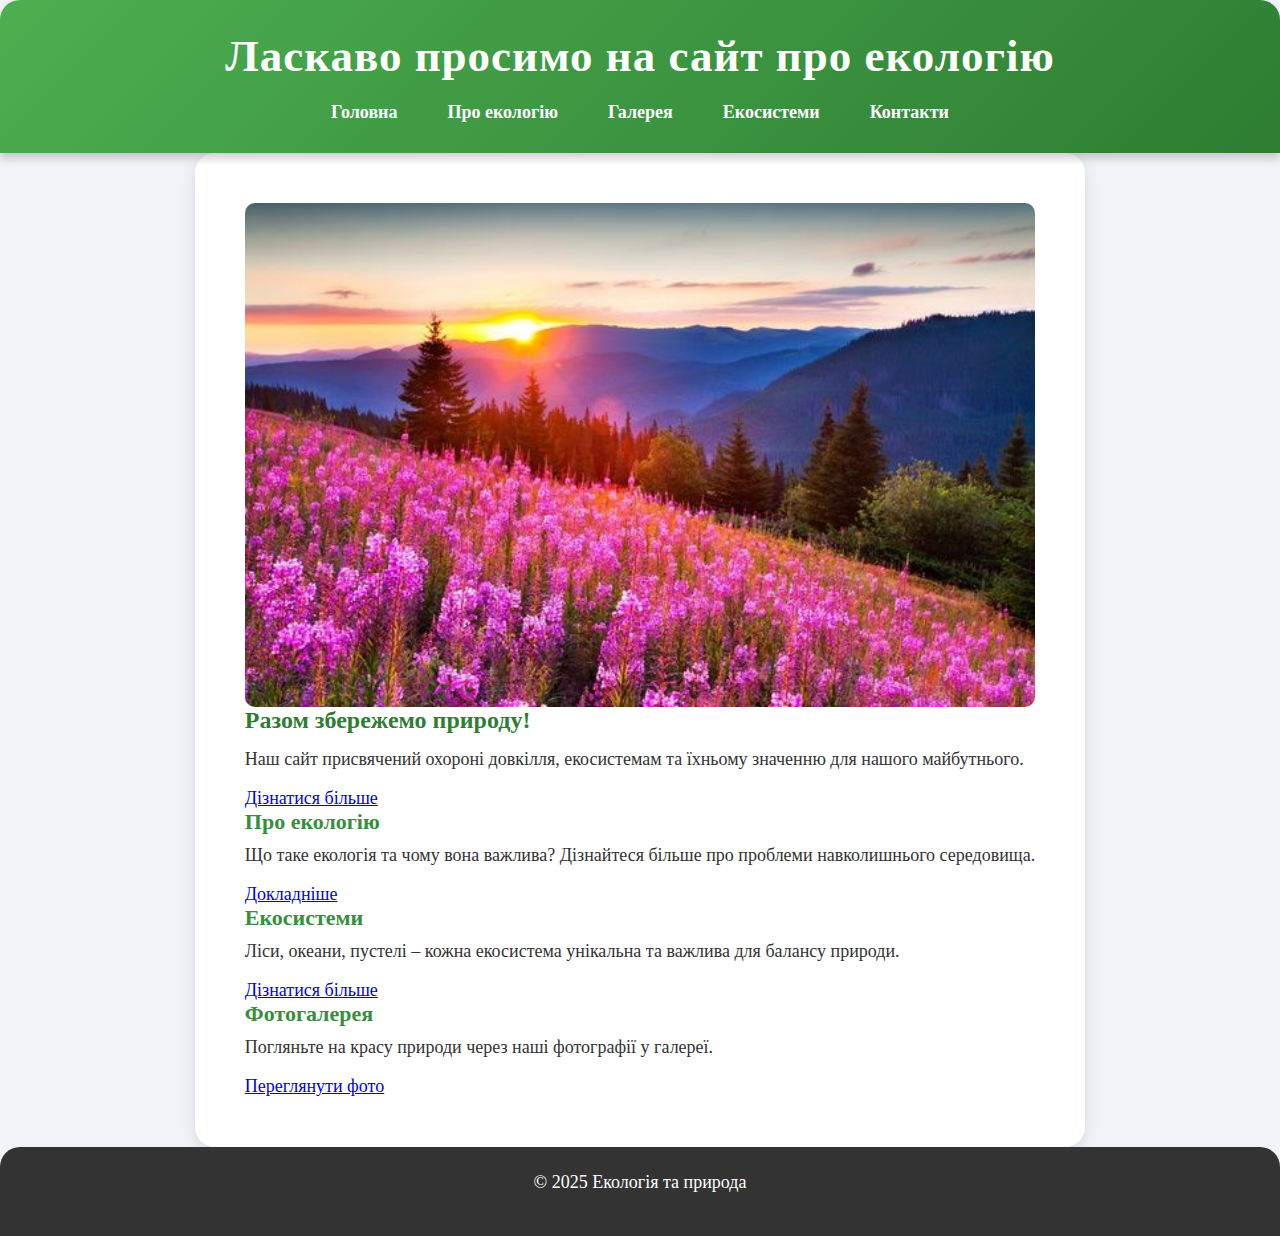
<file: 1ndex.html>
﻿<!DOCTYPE html>
<html lang="uk">
<head>
    <meta charset="UTF-8">
    <meta name="viewport" content="width=device-width, initial-scale=1.0">
    <title>Екологія та природа</title>
    <link rel="stylesheet" href="styles/style.css">
</head>
<body>
<header>
    <h1>Ласкаво просимо на сайт про екологію</h1>
    <input type="checkbox" id="burger-toggle">
    <label for="burger-toggle" class="burger-menu">
        <span></span>
        <span></span>
        <span></span>
    </label>
    <nav>
        <ul>
            <li><a href="1ndex.html">Головна</a></li>
            <li><a href="about.html">Про екологію</a></li>
            <li><a href="gallery.html">Галерея</a></li>
            <li><a href="ecosystems.html">Екосистеми</a></li>
            <li><a href="contact.html">Контакти</a></li>
        </ul>
    </nav>
</header>

<main>
    <section class="hero">
        <img src="images/1a.jpg" alt="Природа">
        <div class="hero-text">
            <h2>Разом збережемо природу!</h2>
            <p>Наш сайт присвячений охороні довкілля, екосистемам та їхньому значенню для нашого майбутнього.</p>
            <a href="about.html" class="btn">Дізнатися більше</a>
        </div>
    </section>

    <section class="features">
        <div class="feature">
            <h3>Про екологію</h3>
            <p>Що таке екологія та чому вона важлива? Дізнайтеся більше про проблеми навколишнього середовища.</p>
            <a href="about.html">Докладніше</a>
        </div>
        <div class="feature">
            <h3>Екосистеми</h3>
            <p>Ліси, океани, пустелі – кожна екосистема унікальна та важлива для балансу природи.</p>
            <a href="ecosystems.html">Дізнатися більше</a>
        </div>
        <div class="feature">
            <h3>Фотогалерея</h3>
            <p>Погляньте на красу природи через наші фотографії у галереї.</p>
            <a href="gallery.html">Переглянути фото</a>
        </div>
    </section>
</main>

<footer>
    <p>© 2025 Екологія та природа</p>
</footer>
</body>
</html>
</file>
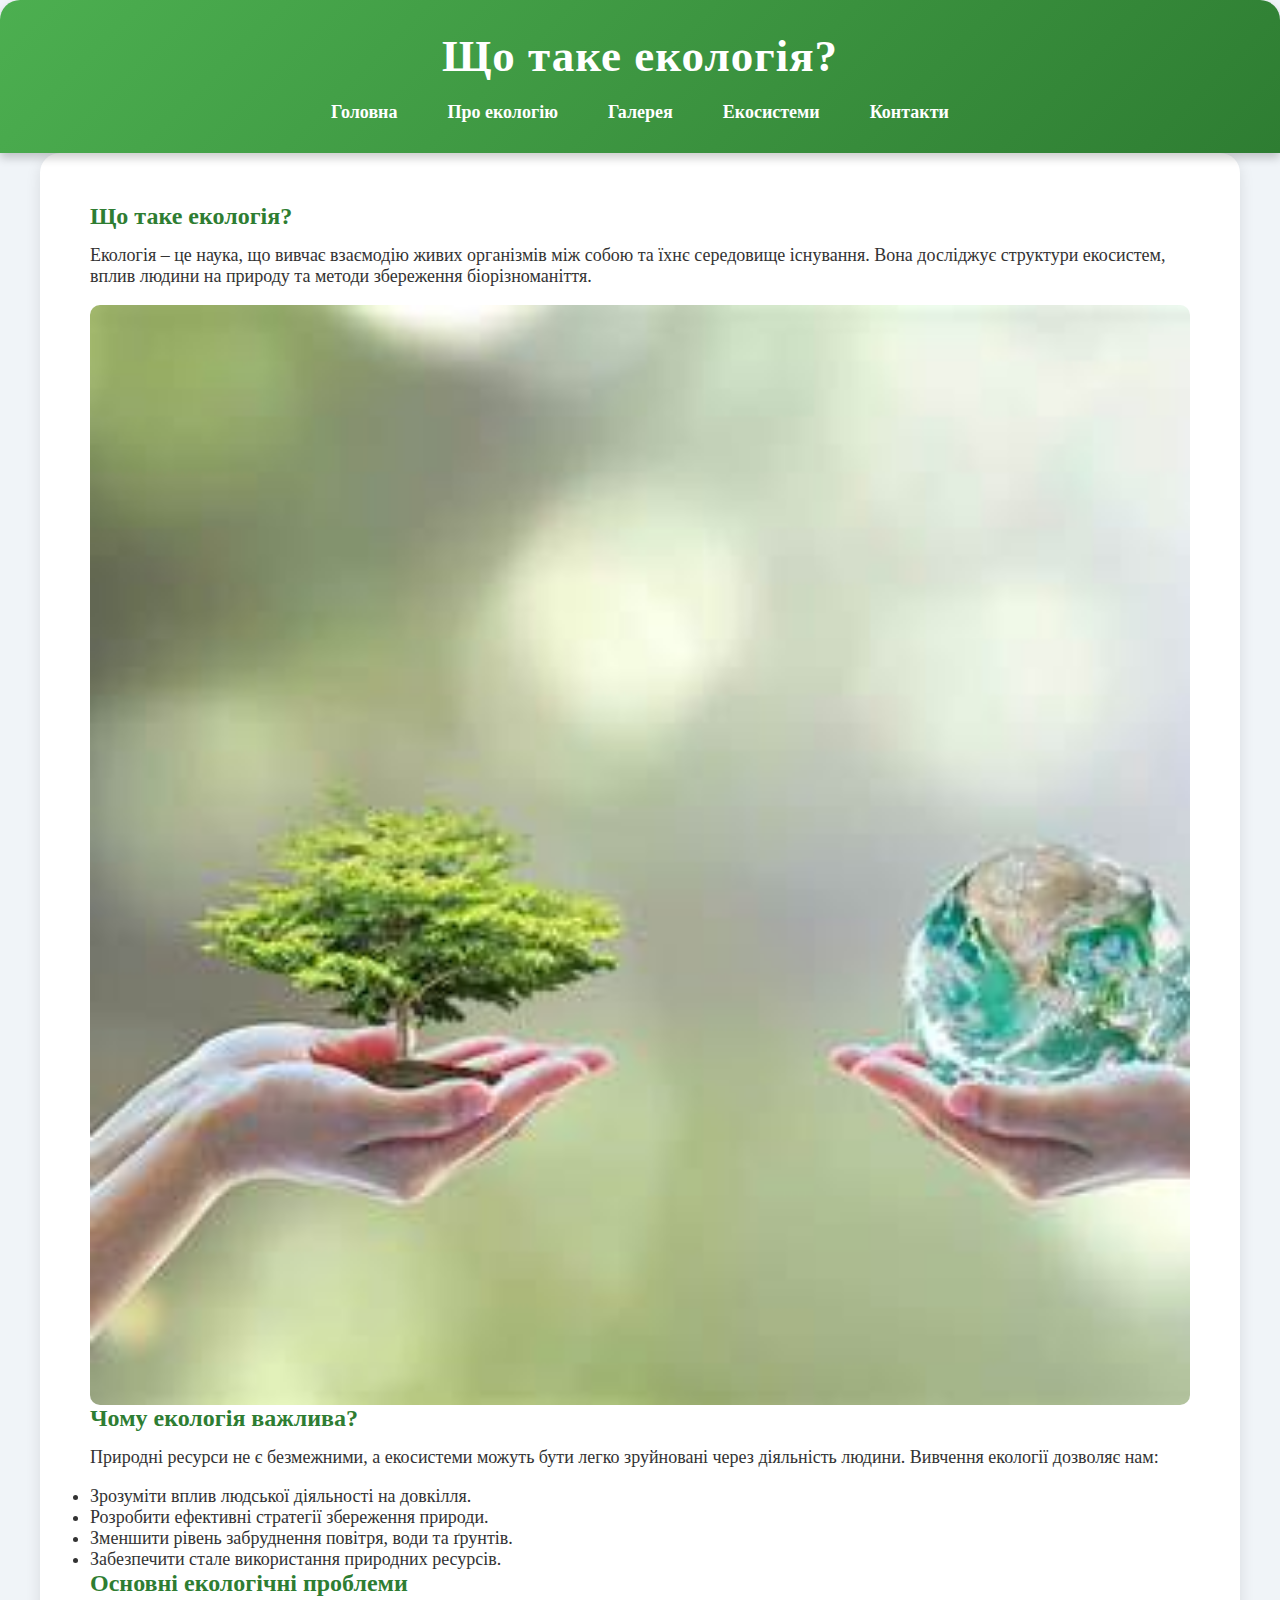
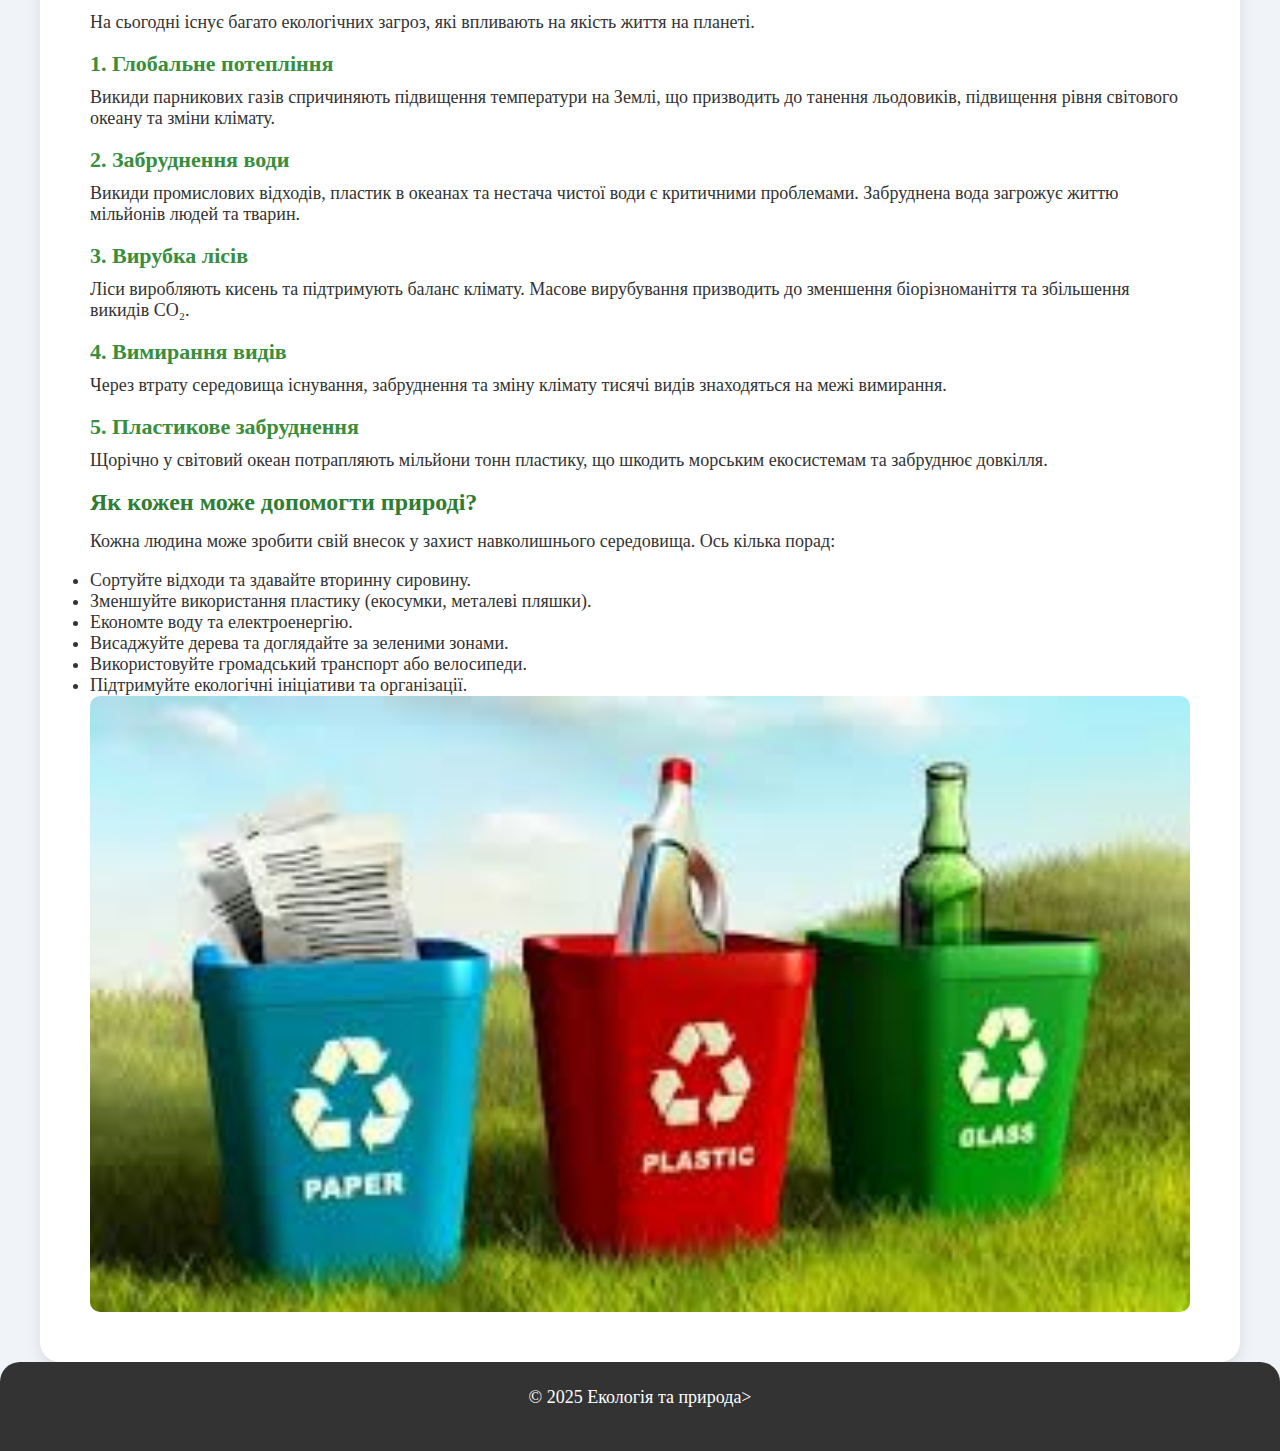
<file: about.html>
﻿<!DOCTYPE html>
<html lang="uk">
<head>
    <meta charset="UTF-8">
    <meta name="viewport" content="width=device-width, initial-scale=1.0">
    <title>Про екологію</title>
    <link rel="stylesheet" href="styles/style.css">
</head>
<body>
<header>
    <h1>Що таке екологія?</h1>
    <input type="checkbox" id="burger-toggle">
    <label for="burger-toggle" class="burger-menu">
        <span></span>
        <span></span>
        <span></span>
    </label>
    <nav>
        <ul>
            <li><a href="1ndex.html">Головна</a></li>
            <li><a href="about.html">Про екологію</a></li>
            <li><a href="gallery.html">Галерея</a></li>
            <li><a href="ecosystems.html">Екосистеми</a></li>
            <li><a href="contact.html">Контакти</a></li>
        </ul>
    </nav>
</header>

    <main>
        <section>
            <h2>Що таке екологія?</h2>
            <p>
                Екологія – це наука, що вивчає взаємодію живих організмів між собою та їхнє середовище існування.
                Вона досліджує структури екосистем, вплив людини на природу та методи збереження біорізноманіття.
            </p>
            <img src="images/2a.jpg" alt="Екологія природи">
        </section>

        <section>
            <h2>Чому екологія важлива?</h2>
            <p>
                Природні ресурси не є безмежними, а екосистеми можуть бути легко зруйновані через діяльність людини.
                Вивчення екології дозволяє нам:
            </p>
            <ul>
                <li>Зрозуміти вплив людської діяльності на довкілля.</li>
                <li>Розробити ефективні стратегії збереження природи.</li>
                <li>Зменшити рівень забруднення повітря, води та ґрунтів.</li>
                <li>Забезпечити стале використання природних ресурсів.</li>
            </ul>
        </section>

        <section>
            <h2>Основні екологічні проблеми</h2>
            <p>На сьогодні існує багато екологічних загроз, які впливають на якість життя на планеті.</p>

            <h3>1. Глобальне потепління</h3>
            <p>
                Викиди парникових газів спричиняють підвищення температури на Землі, що призводить до танення льодовиків, підвищення рівня світового океану та зміни клімату.
            </p>

            <h3>2. Забруднення води</h3>
            <p>
                Викиди промислових відходів, пластик в океанах та нестача чистої води є критичними проблемами.
                Забруднена вода загрожує життю мільйонів людей та тварин.
            </p>

            <h3>3. Вирубка лісів</h3>
            <p>
                Ліси виробляють кисень та підтримують баланс клімату. Масове вирубування призводить до зменшення біорізноманіття та збільшення викидів CO₂.
            </p>

            <h3>4. Вимирання видів</h3>
            <p>
                Через втрату середовища існування, забруднення та зміну клімату тисячі видів знаходяться на межі вимирання.
            </p>

            <h3>5. Пластикове забруднення</h3>
            <p>
                Щорічно у світовий океан потрапляють мільйони тонн пластику, що шкодить морським екосистемам та забруднює довкілля.
            </p>
        </section>

        <section>
            <h2>Як кожен може допомогти природі?</h2>
            <p>Кожна людина може зробити свій внесок у захист навколишнього середовища. Ось кілька порад:</p>
            <ul>
                <li>Сортуйте відходи та здавайте вторинну сировину.</li>
                <li>Зменшуйте використання пластику (екосумки, металеві пляшки).</li>
                <li>Економте воду та електроенергію.</li>
                <li>Висаджуйте дерева та доглядайте за зеленими зонами.</li>
                <li>Використовуйте громадський транспорт або велосипеди.</li>
                <li>Підтримуйте екологічні ініціативи та організації.</li>
            </ul>
            <img src="images/2b.jpg" alt="Переробка відходів">
        </section>
    </main>

    <footer>
        <p>© 2025 Екологія та природа></p>
    </footer>
</body>
</html>
</file>
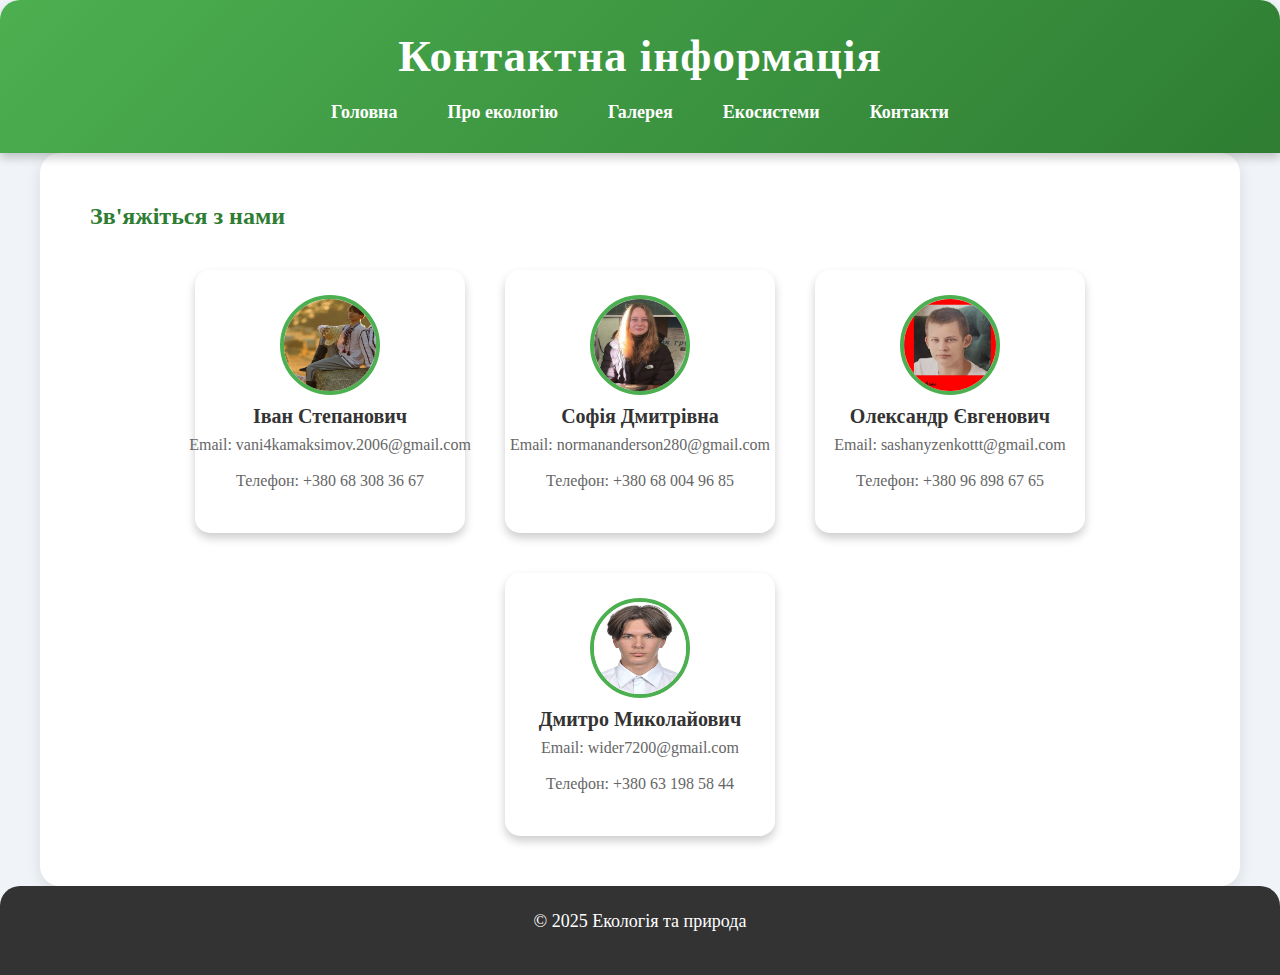
<file: contact.html>
﻿<!DOCTYPE html>
<html lang="uk">
<head>
    <meta charset="UTF-8">
    <meta name="viewport" content="width=device-width, initial-scale=1.0">
    <title>Контакти</title>
    <link rel="stylesheet" href="styles/style.css">
</head>
<body>
<header>
    <h1>Контактна інформація</h1>
    <input type="checkbox" id="burger-toggle">
    <label for="burger-toggle" class="burger-menu">
        <span></span>
        <span></span>
        <span></span>
    </label>
    <nav>
        <ul>
            <li><a href="1ndex.html">Головна</a></li>
            <li><a href="about.html">Про екологію</a></li>
            <li><a href="gallery.html">Галерея</a></li>
            <li><a href="ecosystems.html">Екосистеми</a></li>
            <li><a href="contact.html">Контакти</a></li>
        </ul>
    </nav>
</header>

    <main>
        <section>
            <h2>Зв'яжіться з нами</h2>
            <div class="contacts">
                <div class="person">
                    <img src="images/5a.png">
                    <h3>Іван Степанович</h3>
                    <p>Email: vani4kamaksimov.2006@gmail.com</p>
                    <p>Телефон: +380 68 308 36 67</p>
                </div>
                <div class="person">
                    <img src="images/5b.png">
                    <h3>Софія Дмитрівна</h3>
                    <p>Email: normananderson280@gmail.com</p>
                    <p>Телефон: +380 68 004 96 85</p>
                </div>
                <div class="person">
                    <img src="images/5c.png">
                    <h3>Олександр Євгенович</h3>
                    <p>Email: sashanyzenkottt@gmail.com</p>
                    <p>Телефон: +380 96 898 67 65</p>
                </div>
                <div class="person">
                    <img src="images/5d.jpg">
                    <h3>Дмитро Миколайович</h3>
                    <p>Email: wider7200@gmail.com</p>
                    <p>Телефон: +380 63 198 58 44</p>
                </div>
            </div>
        </section>
    </main>

    <footer>
        <p>© 2025 Екологія та природа</p>
    </footer>
</body>
</html>
</file>
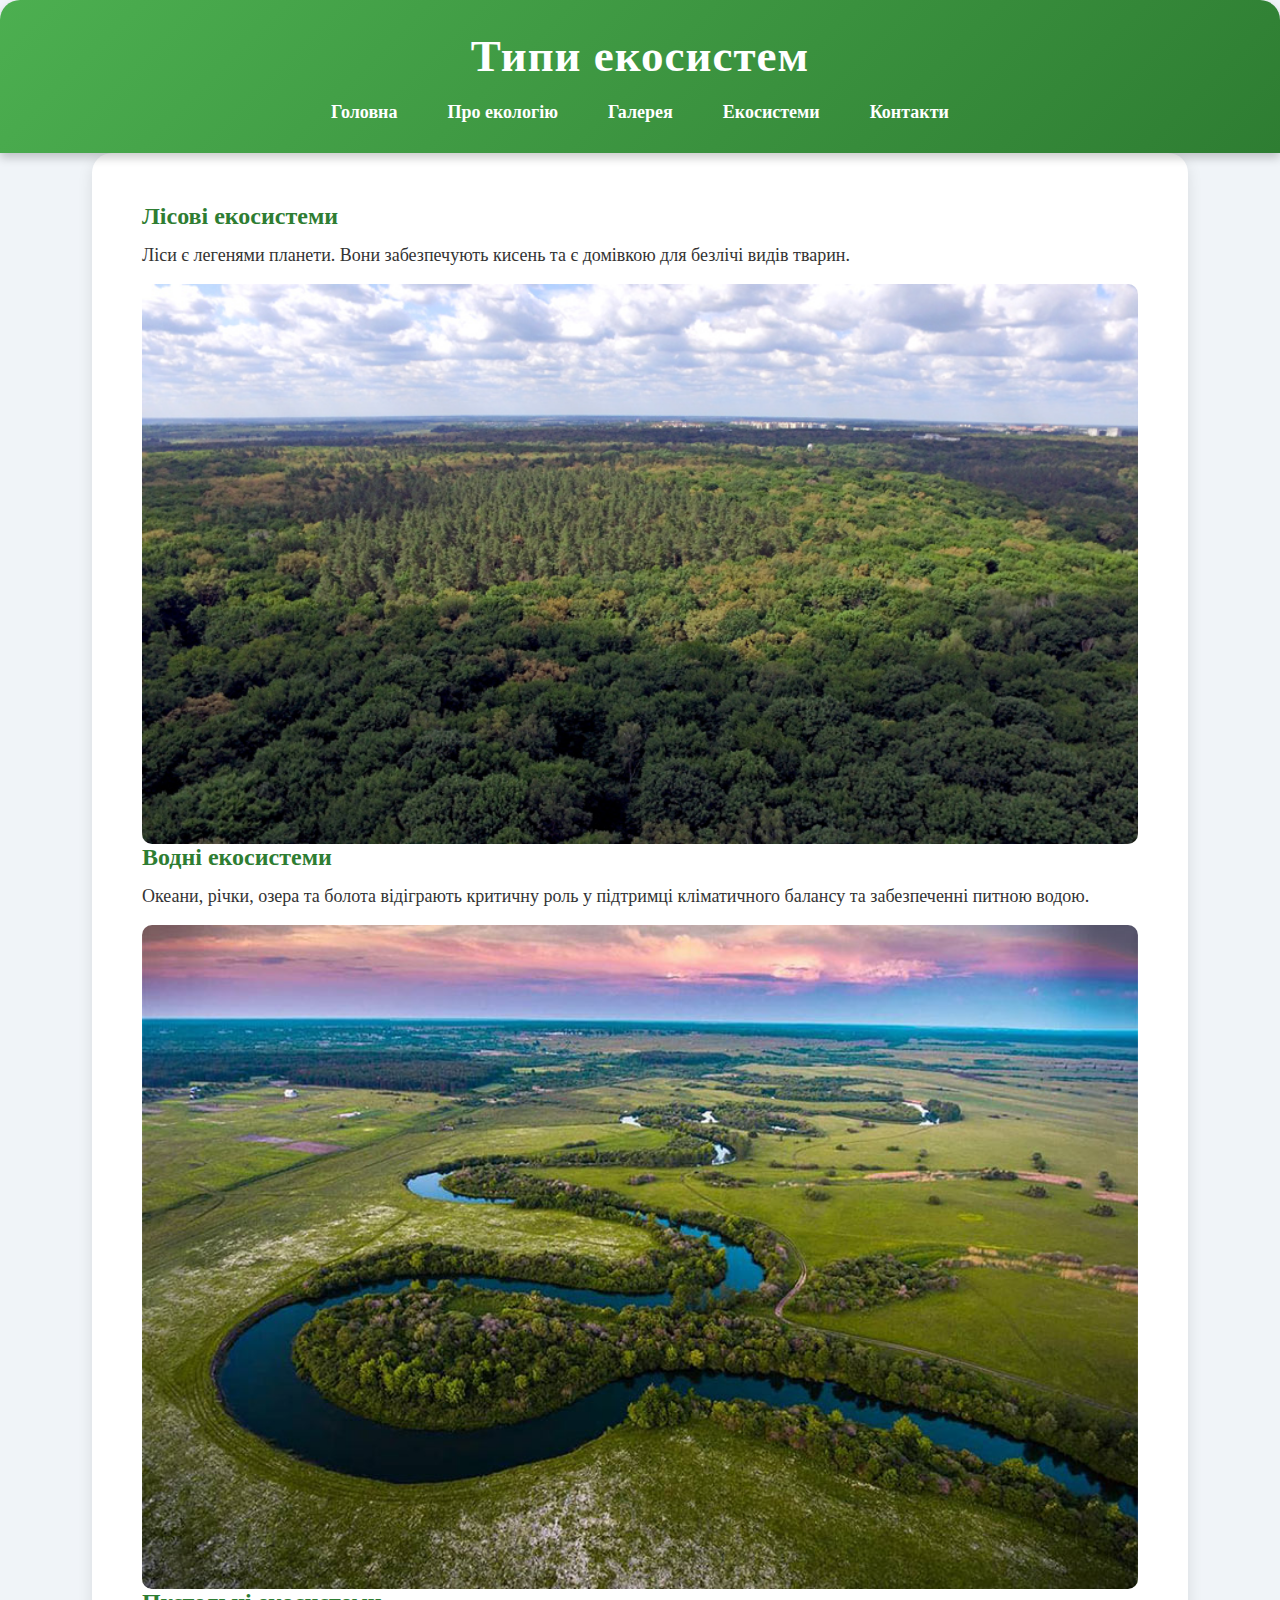
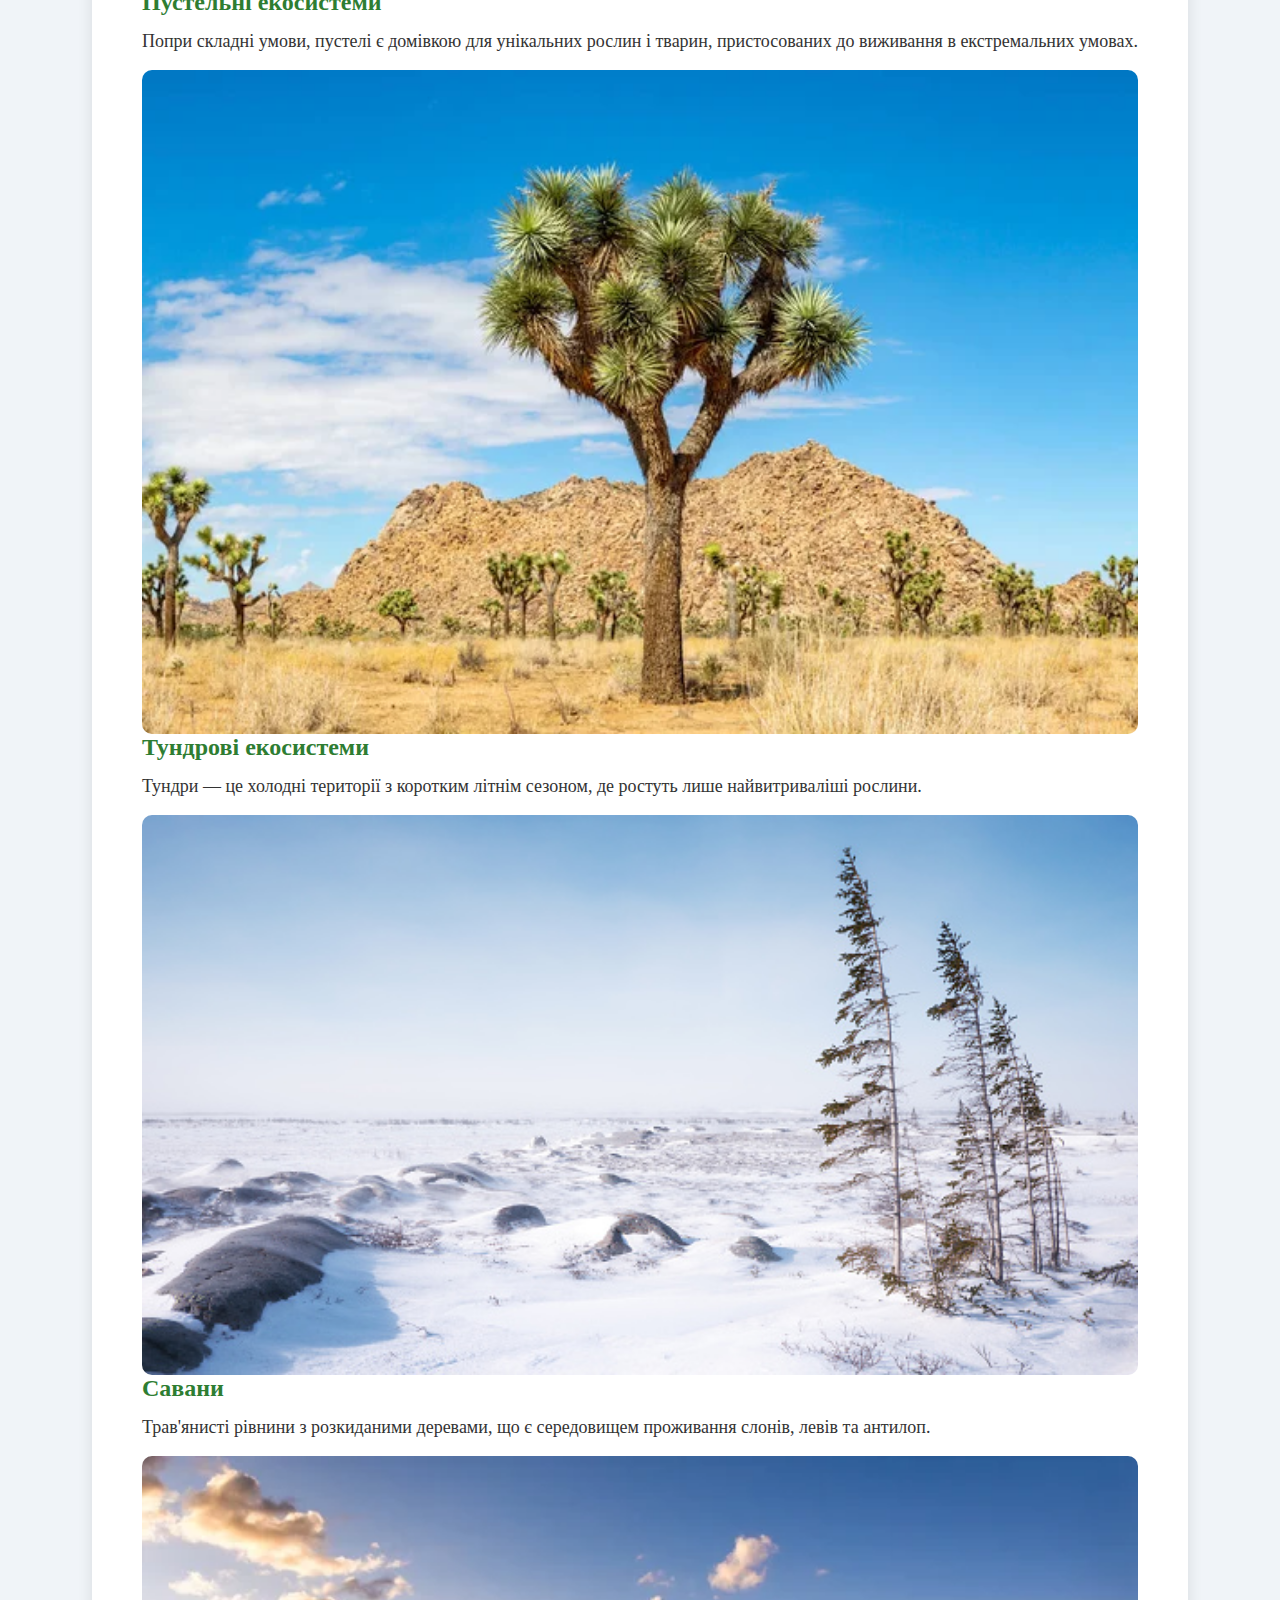
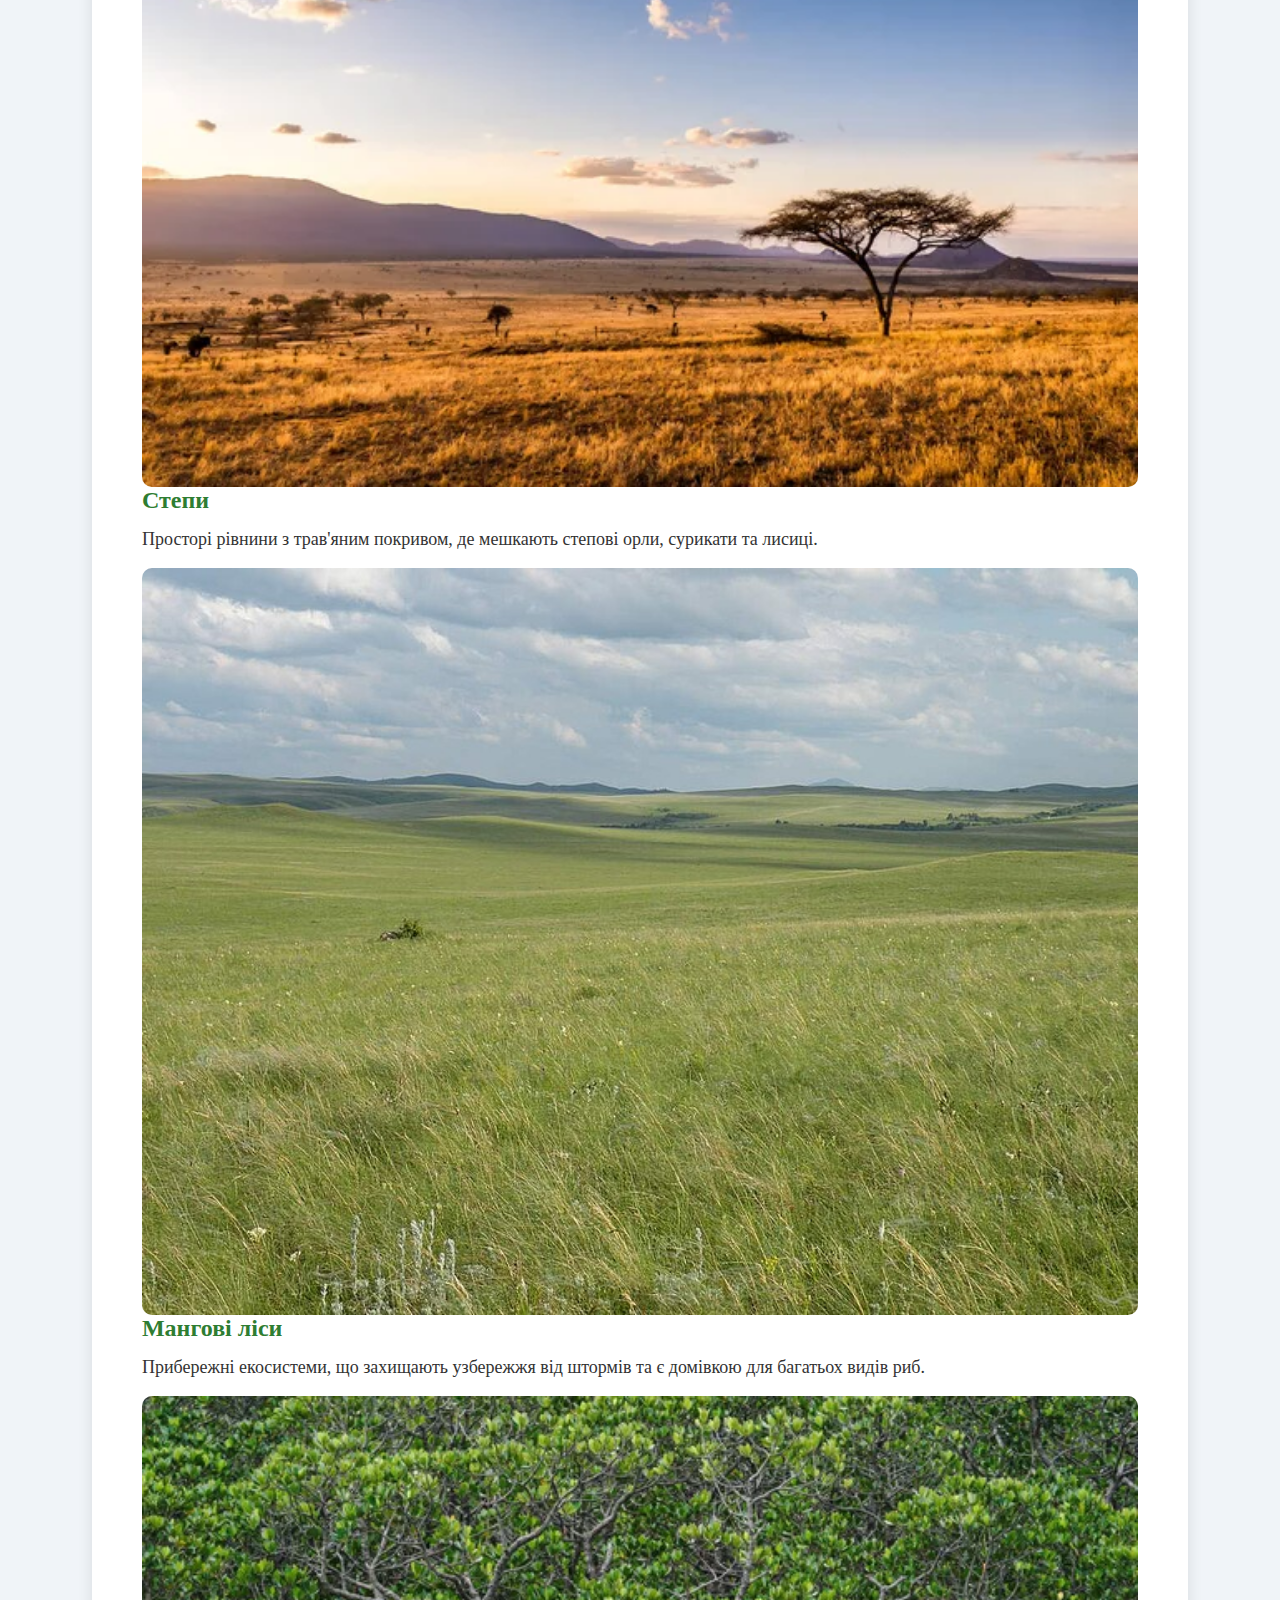
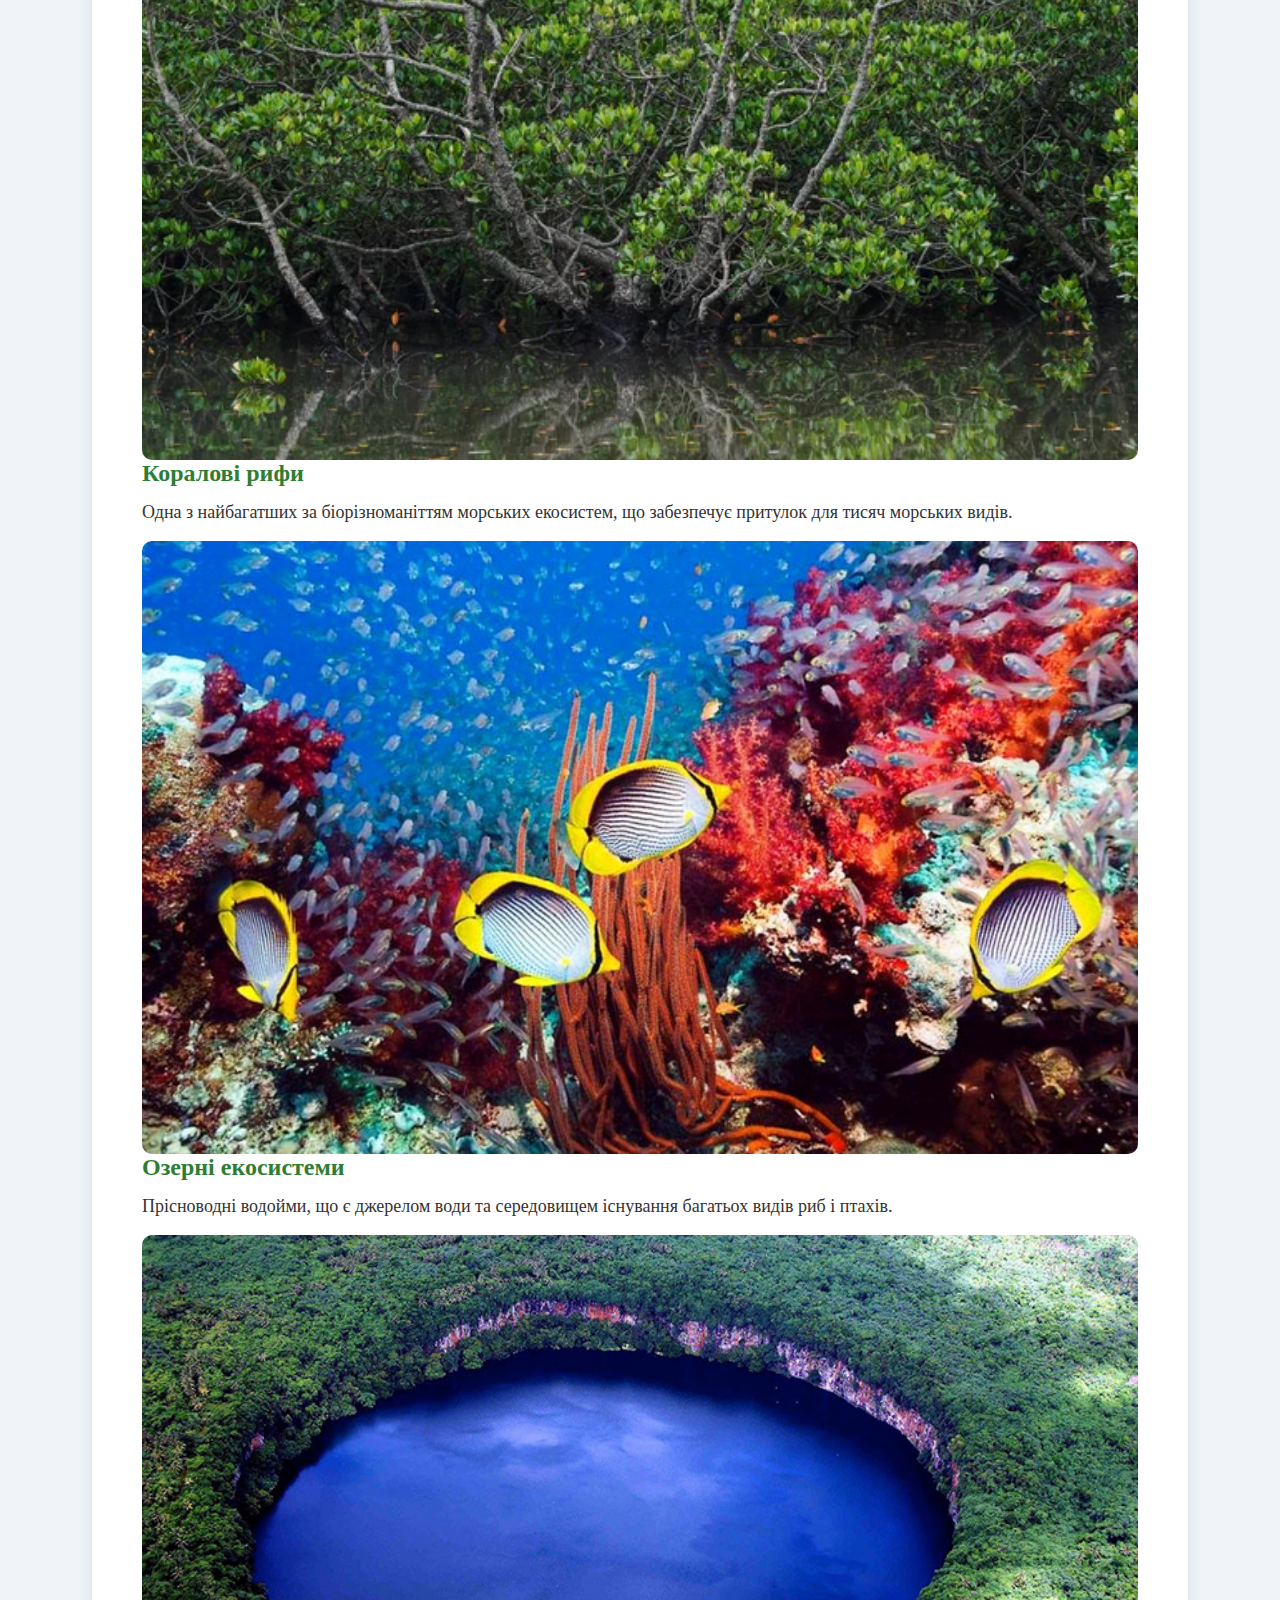
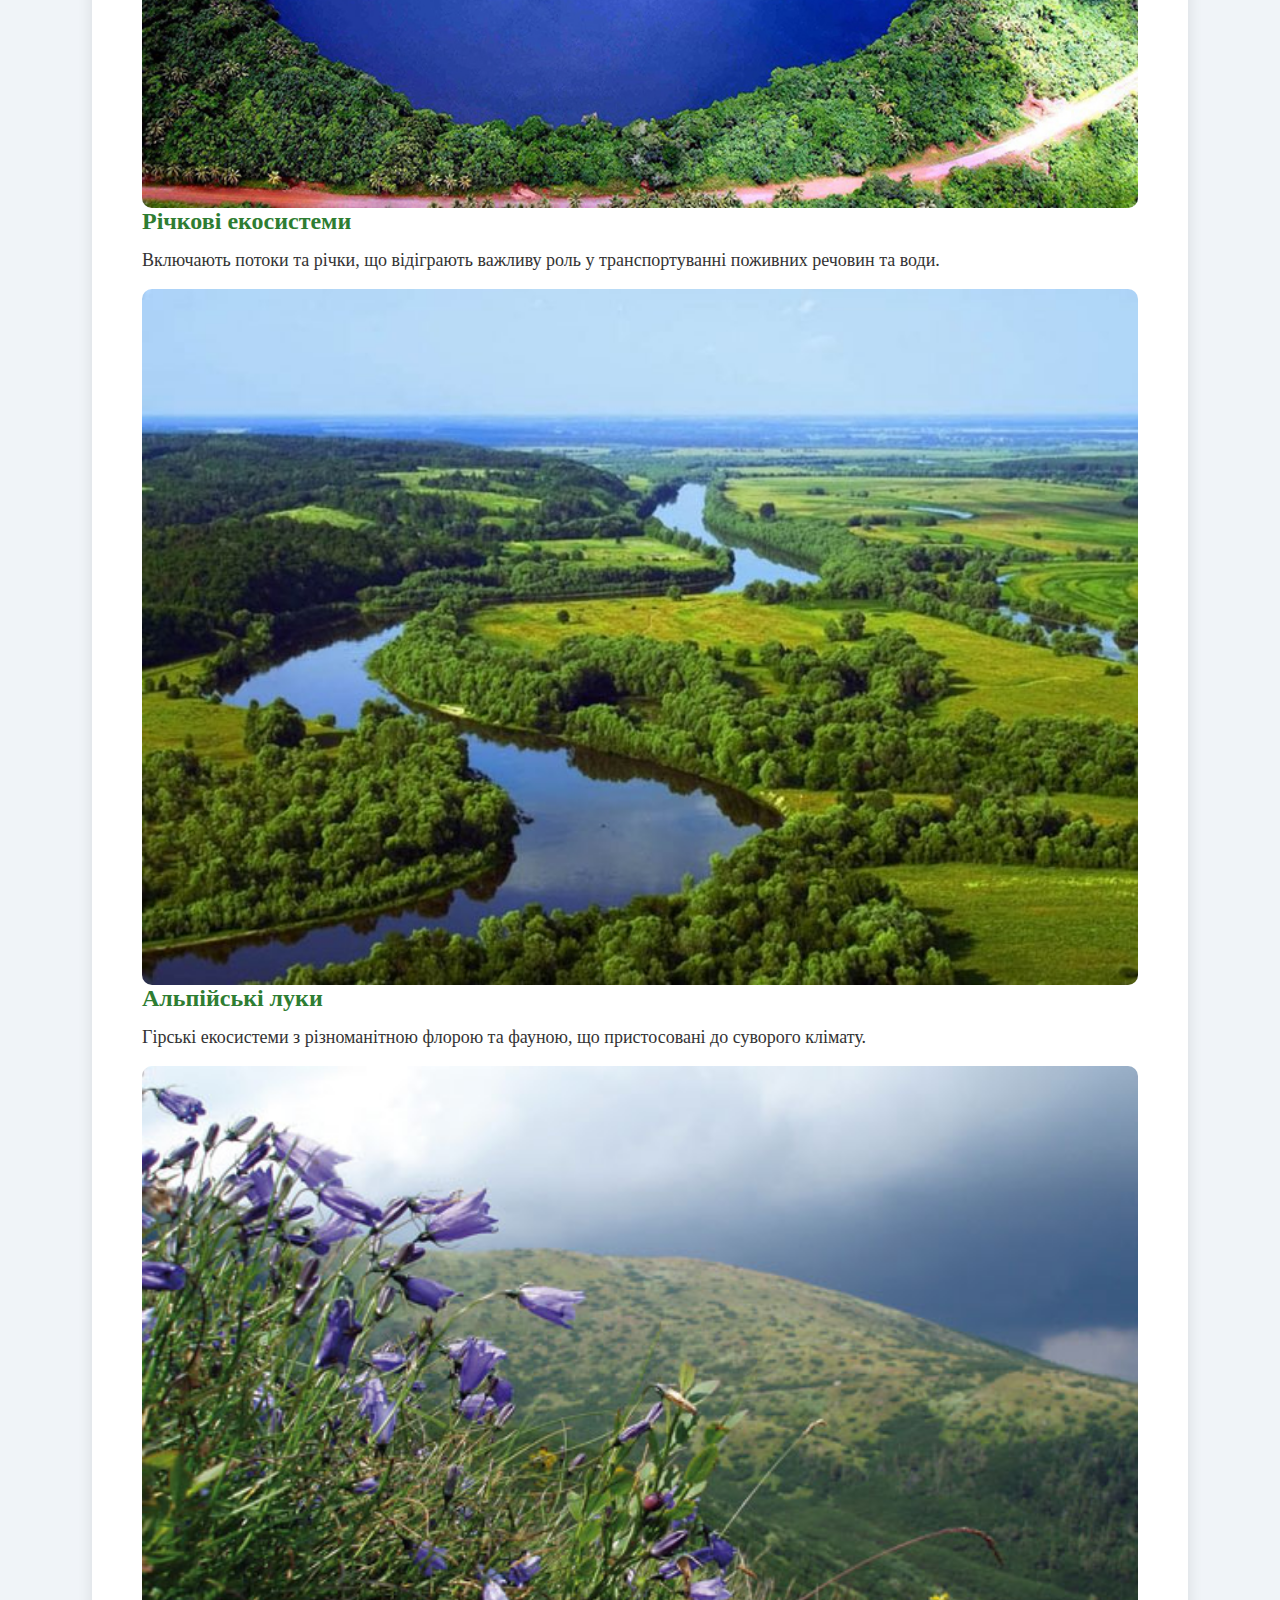
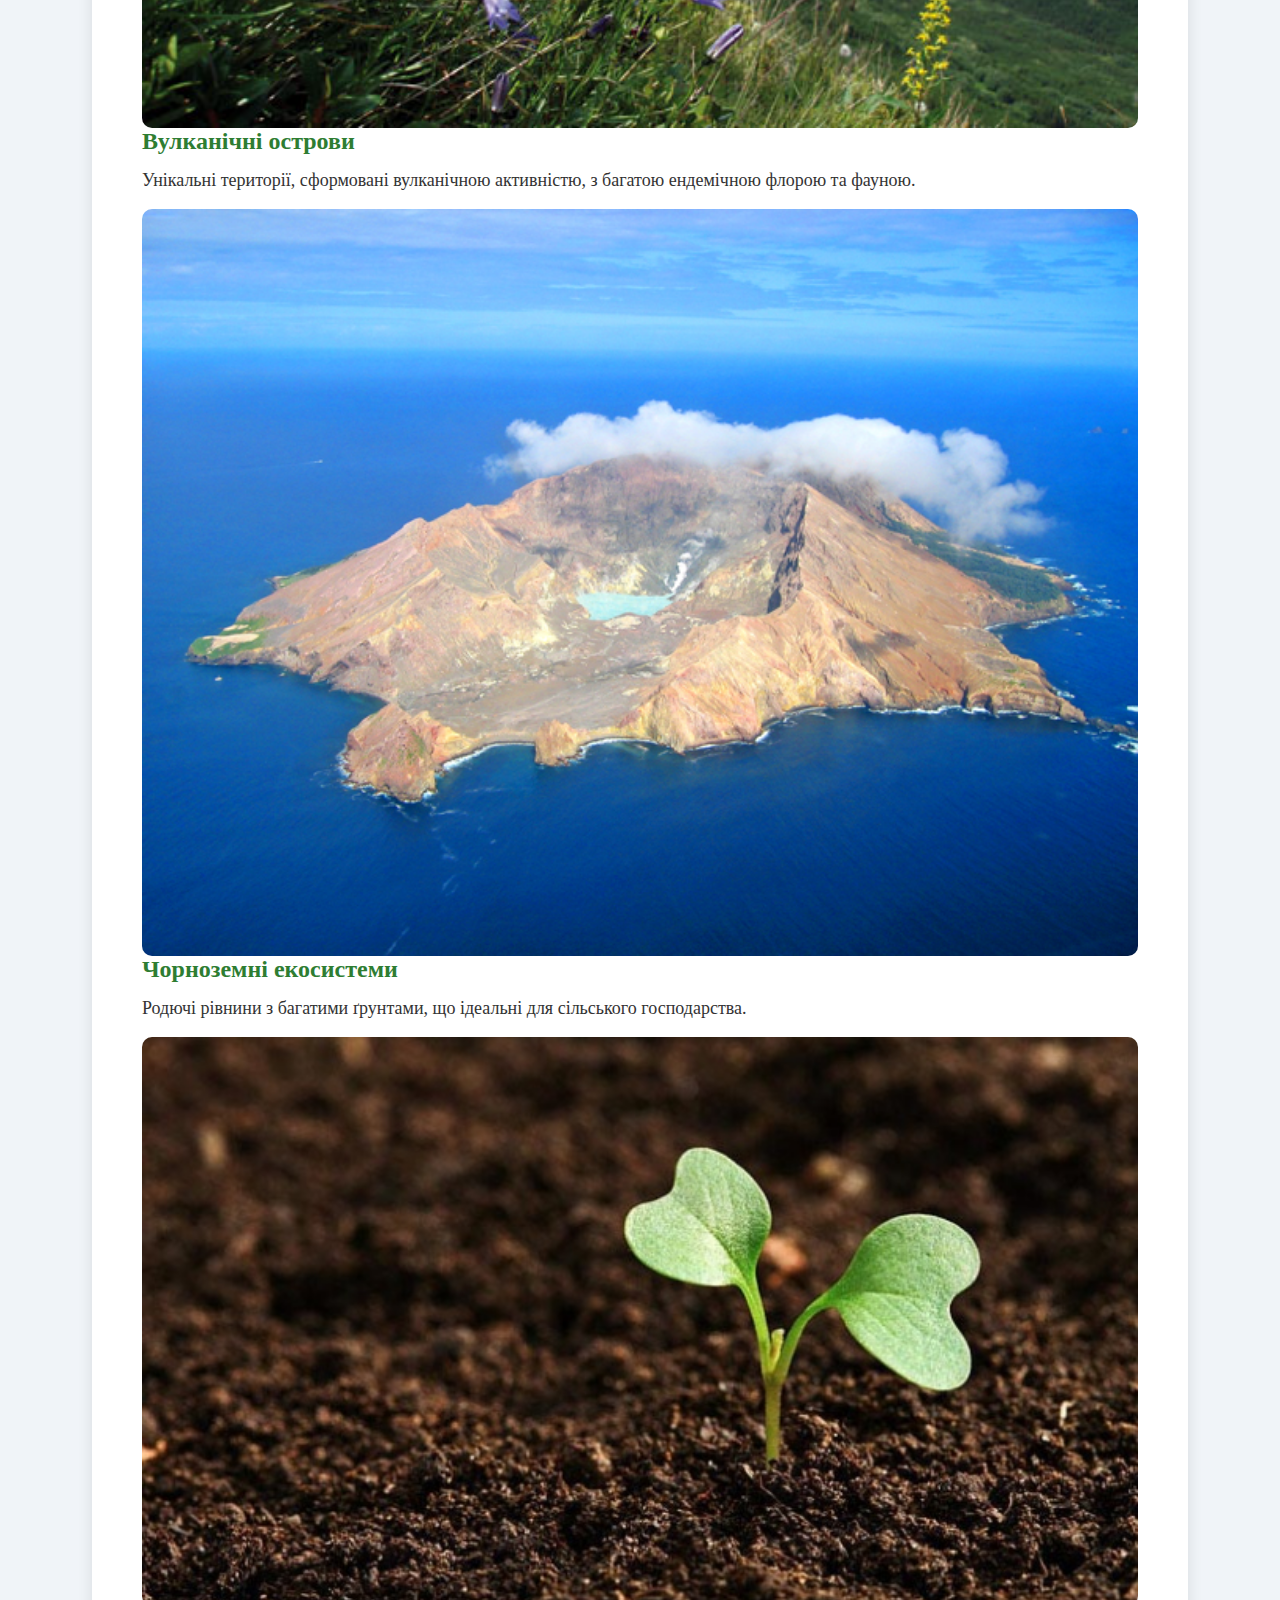
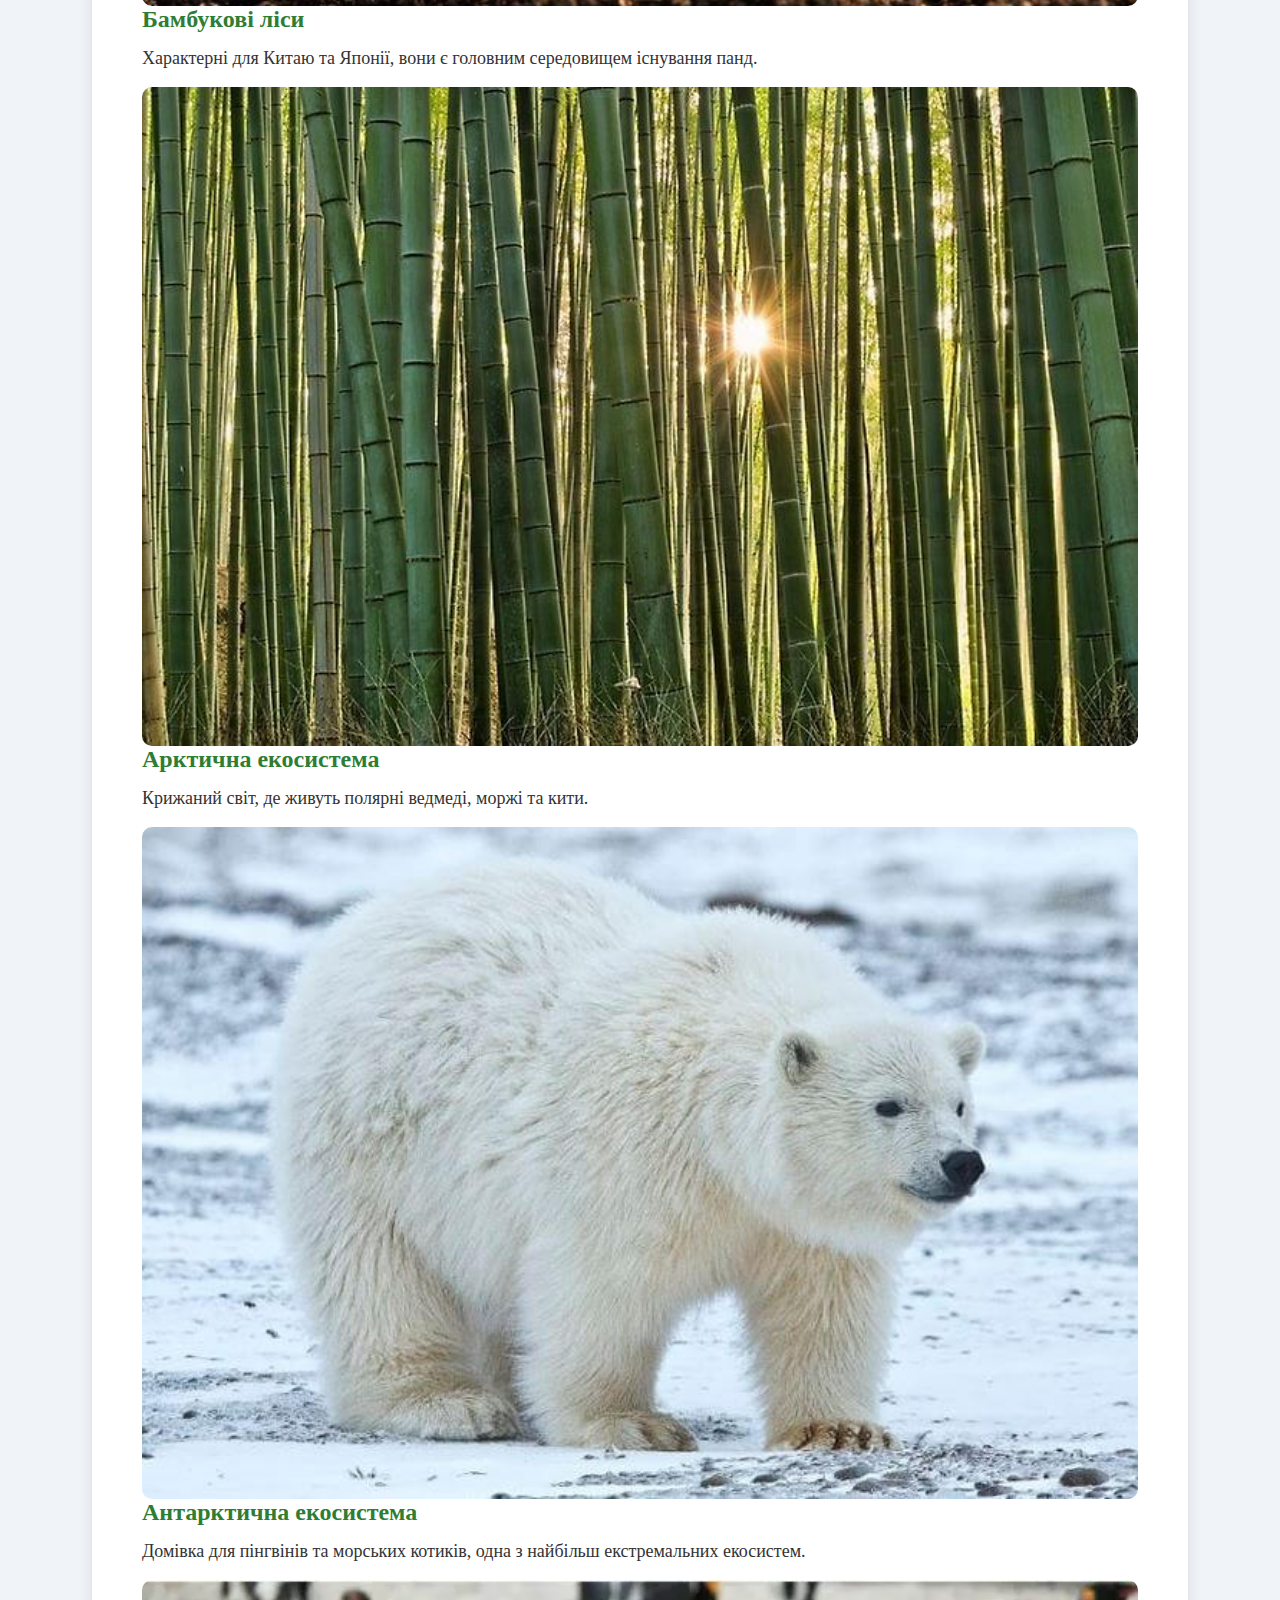
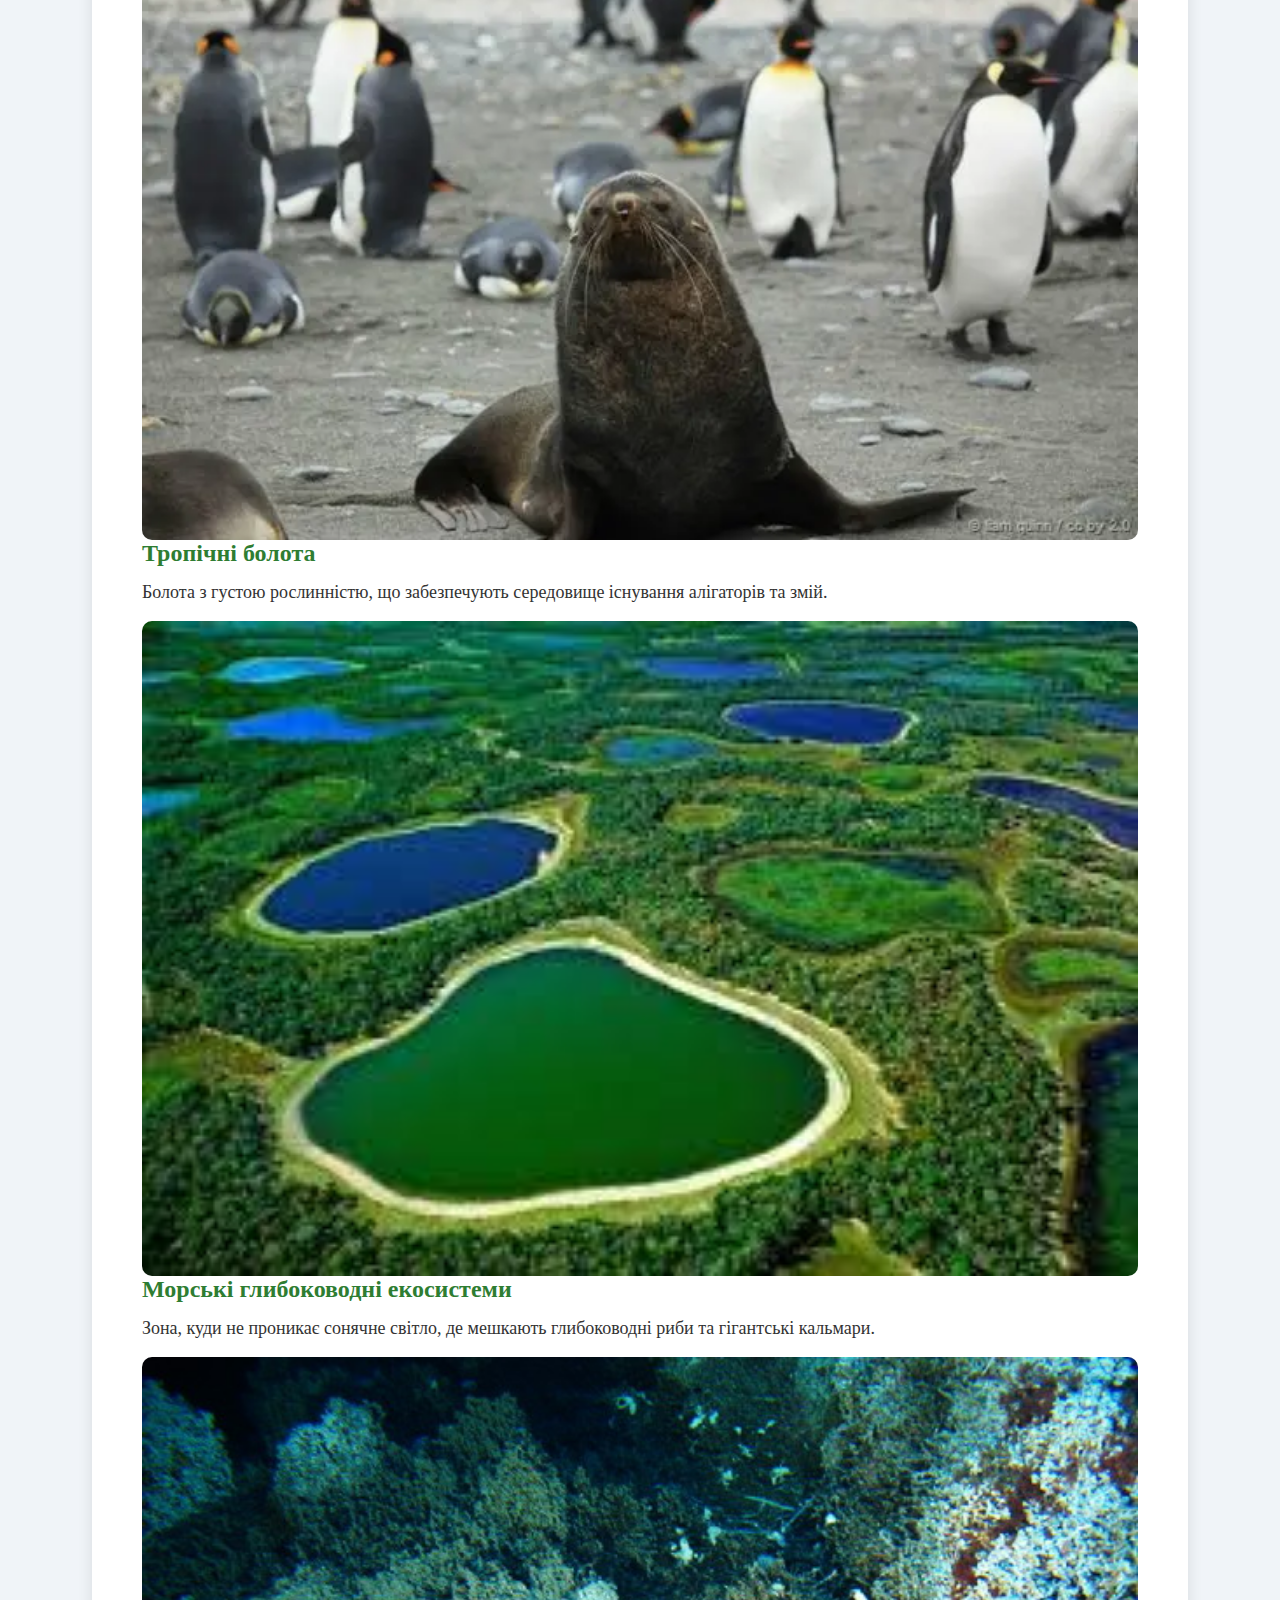
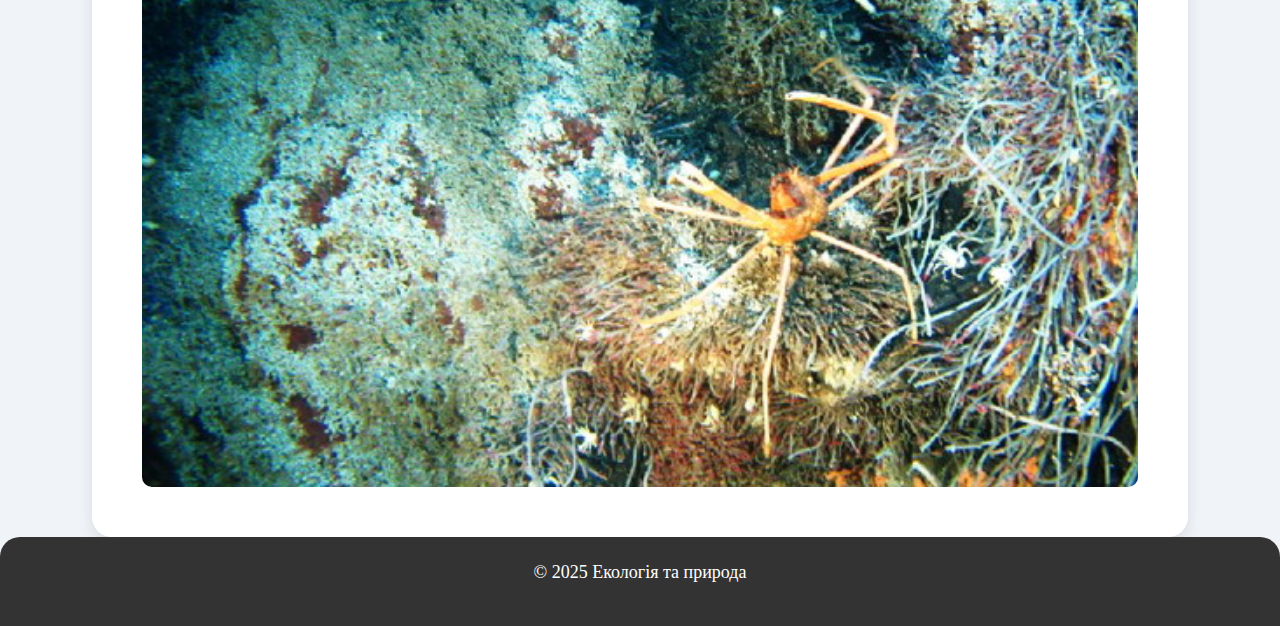
<file: ecosystems.html>
﻿<!DOCTYPE html>
<html lang="uk">
<head>
    <meta charset="UTF-8">
    <meta name="viewport" content="width=device-width, initial-scale=1.0">
    <title>Типи екосистем</title>
    <link rel="stylesheet" href="styles/style.css">
</head>
<body>
<header>
    <h1>Типи екосистем</h1>
    <input type="checkbox" id="burger-toggle">
    <label for="burger-toggle" class="burger-menu">
        <span></span>
        <span></span>
        <span></span>
    </label>
    <nav>
        <ul>
            <li><a href="1ndex.html">Головна</a></li>
            <li><a href="about.html">Про екологію</a></li>
            <li><a href="gallery.html">Галерея</a></li>
            <li><a href="ecosystems.html">Екосистеми</a></li>
            <li><a href="contact.html">Контакти</a></li>
        </ul>
    </nav>
</header>

    <main>

        <section>
            <h2>Лісові екосистеми</h2>
            <p>Ліси є легенями планети. Вони забезпечують кисень та є домівкою для безлічі видів тварин.</p>
            <img src="images/4a.jpg" alt="Ліс">
        </section>

        <section>
            <h2>Водні екосистеми</h2>
            <p>Океани, річки, озера та болота відіграють критичну роль у підтримці кліматичного балансу та забезпеченні питною водою.</p>
            <img src="images/4b.jpg" alt="Океан">
        </section>

        <section>
            <h2>Пустельні екосистеми</h2>
            <p>Попри складні умови, пустелі є домівкою для унікальних рослин і тварин, пристосованих до виживання в екстремальних умовах.</p>
            <img src="images/4c.jpg" alt="Пустеля">
        </section>

        <section>
            <h2>Тундрові екосистеми</h2>
            <p>Тундри — це холодні території з коротким літнім сезоном, де ростуть лише найвитриваліші рослини.</p>
            <img src="images/4d.jpg" alt="Тундра">
        </section>

        <section>
            <h2>Савани</h2>
            <p>Трав'янисті рівнини з розкиданими деревами, що є середовищем проживання слонів, левів та антилоп.</p>
            <img src="images/4e.jpg" alt="Савана">
        </section>

        <section>
            <h2>Степи</h2>
            <p>Просторі рівнини з трав'яним покривом, де мешкають степові орли, сурикати та лисиці.</p>
            <img src="images/4f.jpg" alt="Степ">
        </section>

        <section>
            <h2>Мангові ліси</h2>
            <p>Прибережні екосистеми, що захищають узбережжя від штормів та є домівкою для багатьох видів риб.</p>
            <img src="images/4g.jpg" alt="Мангові ліси">
        </section>

        <section>
            <h2>Коралові рифи</h2>
            <p>Одна з найбагатших за біорізноманіттям морських екосистем, що забезпечує притулок для тисяч морських видів.</p>
            <img src="images/4h.jpg" alt="Кораловий риф">
        </section>

        <section>
            <h2>Озерні екосистеми</h2>
            <p>Прісноводні водойми, що є джерелом води та середовищем існування багатьох видів риб і птахів.</p>
            <img src="images/4i.jpg" alt="Озеро">
        </section>

        <section>
            <h2>Річкові екосистеми</h2>
            <p>Включають потоки та річки, що відіграють важливу роль у транспортуванні поживних речовин та води.</p>
            <img src="images/4j.jpg" alt="Річка">
        </section>

        <section>
            <h2>Альпійські луки</h2>
            <p>Гірські екосистеми з різноманітною флорою та фауною, що пристосовані до суворого клімату.</p>
            <img src="images/4k.jpg" alt="Альпійські луки">
        </section>

        <section>
            <h2>Вулканічні острови</h2>
            <p>Унікальні території, сформовані вулканічною активністю, з багатою ендемічною флорою та фауною.</p>
            <img src="images/4l.jpg" alt="Вулканічний острів">
        </section>

        <section>
            <h2>Чорноземні екосистеми</h2>
            <p>Родючі рівнини з багатими ґрунтами, що ідеальні для сільського господарства.</p>
            <img src="images/4m.jpg" alt="Чорнозем">
        </section>

        <section>
            <h2>Бамбукові ліси</h2>
            <p>Характерні для Китаю та Японії, вони є головним середовищем існування панд.</p>
            <img src="images/4n.jpg" alt="Бамбуковий ліс">
        </section>

        <section>
            <h2>Арктична екосистема</h2>
            <p>Крижаний світ, де живуть полярні ведмеді, моржі та кити.</p>
            <img src="images/4o.jpg" alt="Арктика">
        </section>

        <section>
            <h2>Антарктична екосистема</h2>
            <p>Домівка для пінгвінів та морських котиків, одна з найбільш екстремальних екосистем.</p>
            <img src="images/4p.webp" alt="Антарктика">
        </section>

        <section>
            <h2>Тропічні болота</h2>
            <p>Болота з густою рослинністю, що забезпечують середовище існування алігаторів та змій.</p>
            <img src="images/4q.jpg" alt="Тропічне болото">
        </section>

        <section>
            <h2>Морські глибоководні екосистеми</h2>
            <p>Зона, куди не проникає сонячне світло, де мешкають глибоководні риби та гігантські кальмари.</p>
            <img src="images/4r.jpg" alt="Глибоководний світ">
        </section>

    </main>

    <footer>
        <p>© 2025 Екологія та природа</p>
    </footer>
</body>
</html>
</file>
<file: styles/style.css>
﻿* {
    box-sizing: border-box;
    margin: 0;
    padding: 0;
    font-family: 'Times New Roman', serif;
    font-size: 18px;
}

body {
    background: #f0f4f8;
    color: #333;
    padding: 0;
    display: flex;
    flex-direction: column;
    min-height: 100vh;
}

header {
    background: linear-gradient(135deg, #4CAF50, #2E7D32);
    color: white;
    padding: 30px 20px;
    text-align: center;
    position: relative;
    box-shadow: 0 5px 10px rgba(0, 0, 0, 0.2);
    border-radius: 20px 20px 0 0;
    animation: fadeInDown 1s ease-in-out;
}

header h1 {
    font-size: 2.5rem;
    font-weight: bold;
    letter-spacing: 1px;
    margin-bottom: 20px;
}

header h1::after,
header h1::before {
    content: none !important;
    display: none !important;
}

nav {
    display: flex;
    justify-content: center;
    align-items: center;
    animation: fadeInUp 1s ease-in-out;
}

nav ul {
    list-style: none;
    display: flex;
    flex-direction: row;
    justify-content: center;
    gap: 20px;
    position: static;
    background: none;
    width: auto;
    padding: 0;
}

nav ul li {
    display: block;
}

nav ul li a {
    text-decoration: none;
    color: white;
    font-size: 18px;
    font-weight: bold;
    padding: 10px 15px;
    border-radius: 5px;
    transition: 0.3s;
}

nav ul li a:hover {
    background: rgba(255, 255, 255, 0.2);
}

#burger-toggle {
    display: none;
}

.burger-menu {
    display: none;
    flex-direction: column;
    cursor: pointer;
    position: absolute;
    top: 20px;
    right: 20px;
    width: 35px;
    z-index: 200;
}

.burger-menu span {
    background: white;
    height: 4px;
    width: 35px;
    margin: 5px 0;
    display: block;
    transition: 0.3s;
}

main {
    flex: 1;
    padding: 50px;
    max-width: 1200px;
    margin: auto;
    background: white;
    border-radius: 20px;
    box-shadow: 0 5px 15px rgba(0, 0, 0, 0.1);
    animation: fadeInUp 1s ease-in-out;
    text-align: left;
}

h2 {
    font-size: 24px;
    color: #2E7D32;
    margin-bottom: 15px;
}

h3 {
    font-size: 22px;
    color: #388E3C;
    margin-bottom: 10px;
}

p {
    margin-bottom: 18px;
}

img {
    width: 100%;
    height: auto;
    max-width: 100%;
    display: block;
    border-radius: 10px;
}

.gallery {
    display: grid;
    grid-template-columns: repeat(auto-fit, minmax(200px, 1fr));
    gap: 15px;
    margin-top: 20px;
}

.gallery-item {
    position: relative;
    overflow: hidden;
    border-radius: 10px;
    box-shadow: 0 4px 10px rgba(0, 0, 0, 0.2);
    transition: transform 0.3s ease-in-out;
}

.gallery-item img {
    width: 100%;
    height: auto;
    display: block;
    transition: 0.3s;
}

.gallery-item:hover {
    transform: scale(1.05);
}

.gallery-item p {
    position: absolute;
    bottom: 0;
    background: rgba(0, 0, 0, 0.6);
    color: white;
    width: 100%;
    text-align: center;
    padding: 10px;
    font-size: 16px;
}

.contacts {
    display: flex;
    flex-wrap: wrap;
    justify-content: center;
    align-items: center;
    text-align: center;
    gap: 40px;
    margin-top: 40px;
}

.person {
    background: white;
    padding: 25px;
    border-radius: 15px;
    text-align: center;
    width: 270px;
    box-shadow: 0 5px 10px rgba(0, 0, 0, 0.2);
    transition: transform 0.3s ease;
    display: flex;
    flex-direction: column;
    align-items: center;
}

.person:hover {
    transform: scale(1.05);
}

.person img {
    width: 100px;
    height: 100px;
    border-radius: 50%;
    margin-bottom: 10px;
    border: 4px solid #4CAF50;
    display: block;
    margin-left: auto;
    margin-right: auto;
}

.person h3 {
    font-size: 20px;
    margin-bottom: 8px;
    color: #333;
}

.person p {
    font-size: 16px;
    color: #666;
    white-space: nowrap;
}

@media (max-width: 1024px) {
    body {
        font-size: 16px;
    }
}

@media (max-width: 768px) {
    body {
        font-size: 14px;
    }

    .burger-menu {
        display: flex;
    }

    nav ul {
        display: none;
        flex-direction: column;
        position: absolute;
        top: 80px;
        left: 0;
        width: 100%;
        background: rgba(46, 125, 50, 0.95);
        text-align: center;
        padding: 10px 0;
        border-radius: 0 0 10px 10px;
        animation: fadeIn 0.5s ease-in-out;
    }

    #burger-toggle:checked ~ nav ul {
        display: flex;
    }
}

@media (max-width: 480px) {
    body {
        font-size: 12px;
    }

    .gallery {
        grid-template-columns: 1fr;
    }

    .person {
        width: 95%;
        padding: 15px;
    }

    .person p {
        font-size: 14px;
        text-align: center;
        white-space: nowrap;
        overflow: hidden;
        text-overflow: ellipsis;
        max-width: 100%;
    }
}

footer {
    text-align: center;
    padding: 25px;
    background: #333;
    color: white;
    margin-top: auto;
    font-size: 16px;
    border-radius: 20px 20px 0 0;
}

@keyframes fadeInUp {
    from {
        opacity: 0;
        transform: translateY(-10px);
    }
    to {
        opacity: 1;
        transform: translateY(0);
    }
}

@keyframes fadeInDown {
    from {
        opacity: 0;
        transform: translateY(-30px);
    }
    to {
        opacity: 1;
        transform: translateY(0);
    }
}

@keyframes fadeIn {
    from {
        opacity: 0;
    }
    to {
        opacity: 1;
    }
}

.lightbox {
    display: none;
    position: fixed;
    top: 0;
    left: 0;
    width: 100%;
    height: 100%;
    background: rgba(0, 0, 0, 0.8);
    justify-content: center;
    align-items: center;
    z-index: 1000;
}

.lightbox img {
    max-width: 80%;
    max-height: 80%;
    border-radius: 10px;
}

.close-btn {
    position: absolute;
    top: 20px;
    right: 30px;
    font-size: 35px;
    color: white;
    cursor: pointer;
}
</file>
